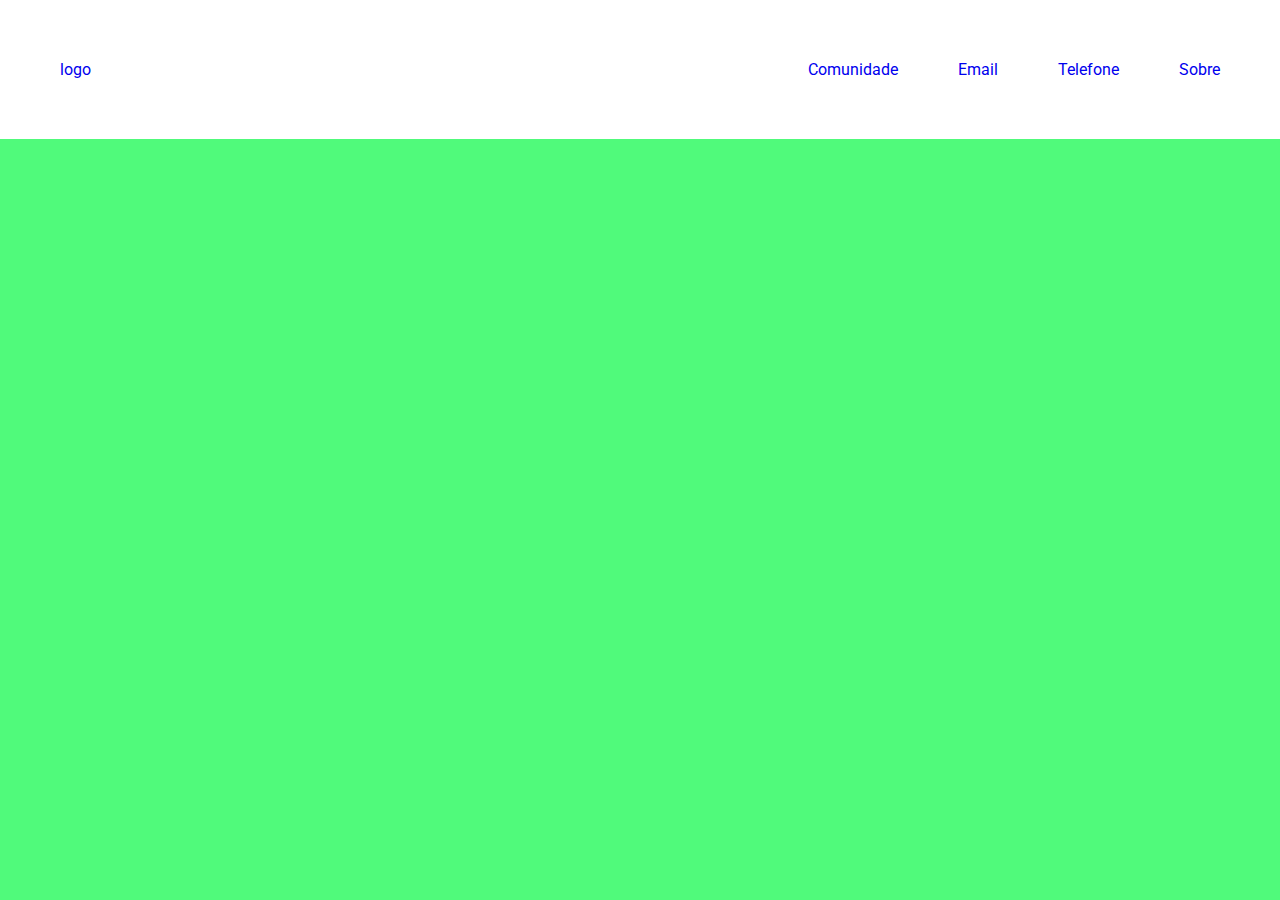
<file: menu/index.html>
<!DOCTYPE html>
<html lang="pt-br">
<head>
  <meta charset="UTF-8">
  <meta name="viewport" content="width=device-width, initial-scale=1.0">
  <title>Primeira página html</title>
  <link rel="icon" href="favicon.ico" type="image/x-icon"/>
  <link href="https://fonts.googleapis.com/css2?family=Roboto:wght@300&display=swap" rel="stylesheet">
  <link rel="stylesheet" href="style.css">
</head>
<body>
  <div id="page-home">
    <div class="content">
      <header>
        <div>
          <a href="#">logo</a>
        </div>
        <ul>
          <li><a href="https://discordapp.com/invite/gCRAFhc">Comunidade</a></li>
          <li><a href="mailto:oi@rocketseat.com.br">Email</a></li>
          <li><a href="tel:+55-47992078767">Telefone</a></li>
          <li><a href="/sobre/sobre.html">Sobre</a></li>
        </ul>
      </header>
    </div>
  </div>
</body>
</html>
</file>
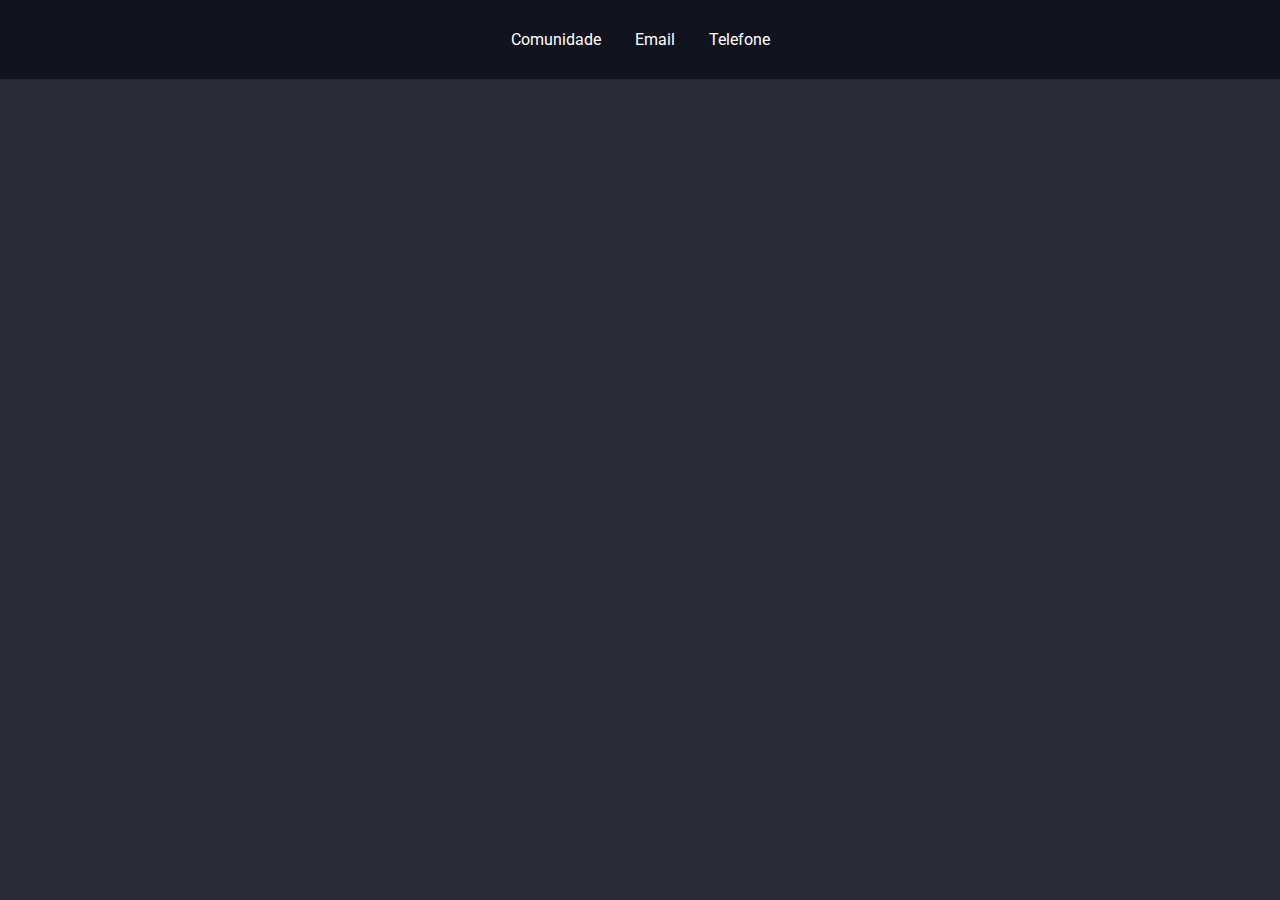
<file: modulo_desafios/desafio02-01.html>
<!DOCTYPE html>
<html lang="pt-br">
<head>
  <meta charset="UTF-8">
  <meta name="viewport" content="width=device-width, initial-scale=1.0">
  <title>Desafio 02-01</title>

  <link rel="icon" href="favicon.ico" type="image/x-icon" />

  <link href="https://fonts.googleapis.com/css2?family=Roboto:wght@400;500&display=swap" rel="stylesheet">

  <style>
    *{
      margin: 0;
      padding: 0;
    }
    body{
      background-color: #282a36;
      font-family: 'Roboto', sans-serif;
    }
    header{
      background: #11131f;
      padding: 30px;
    }
    header nav{
      text-align: center;
    }
    header nav a{
      margin: 0 15px;
      text-decoration: none;
      color: #fff;
    }
    header nav a:hover{
      color: #9da9f5;
      font-weight: 500;
      transition: color 300ms;
      
    }
  </style>
</head>
<body>
  <header>
    <nav>
      <a href="https://discordapp.com/invite/gCRAFhc">Comunidade</a>
      <a href="mailto:oi@rocketseat.com.br">Email</a>
      <a href="tel:+5547992078767">Telefone</a>
    </nav>
  </header>
</body>
</html>
</file>
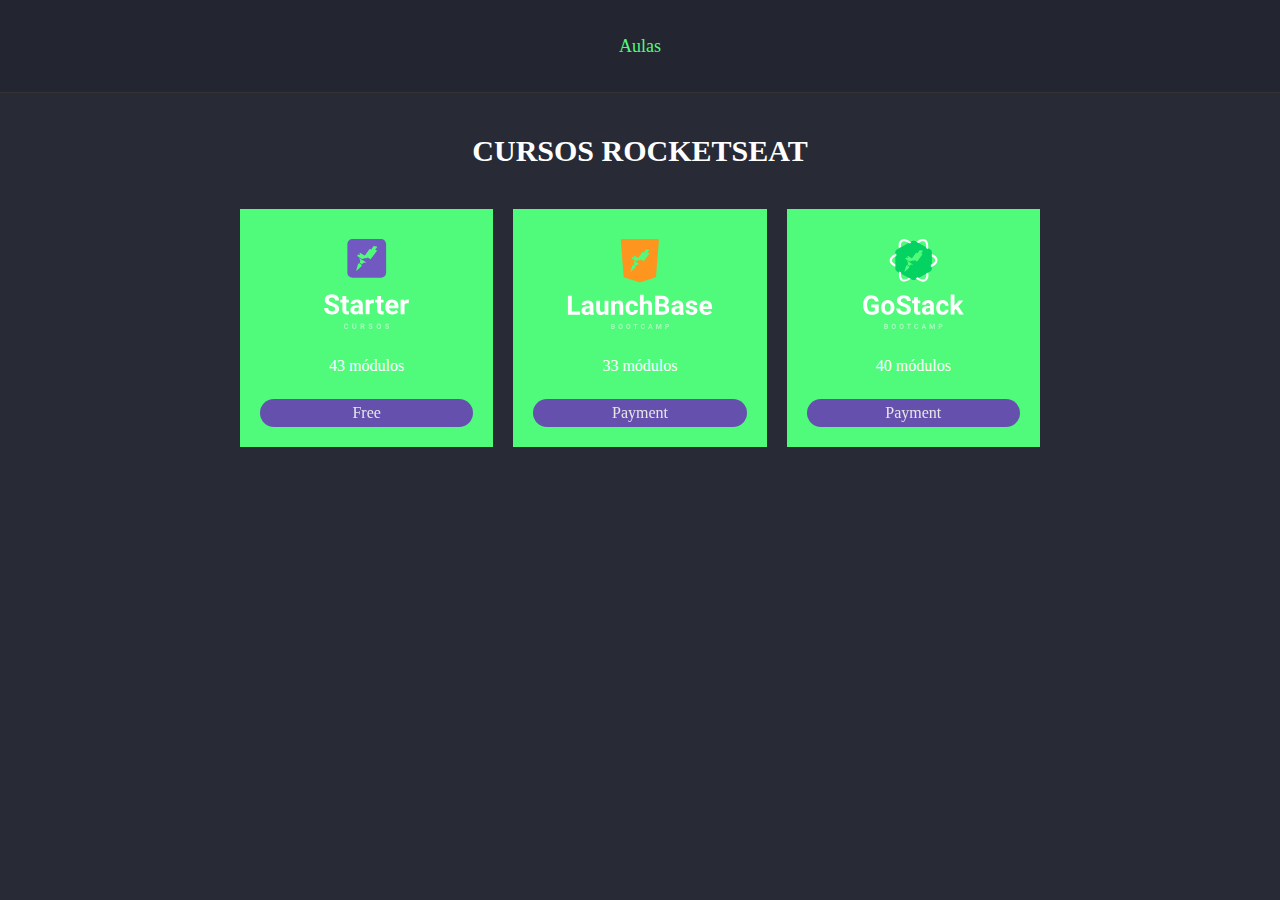
<file: pag_cursos_iframe/cursos.html>
<!DOCTYPE html>
<html lang="pt-br">
<head>
  <meta charset="UTF-8">
  <meta name="viewport" content="width=device-width, initial-scale=1.0">
  <title>Página de cursos e iframe</title>

  <link href="https://fonts.googleapis.com/icon?family=Material+Icons"
      rel="stylesheet">
  <link rel="stylesheet" href="style.css">
</head>
<body>
  <header>
    <div class="link">
      <a href="#">Aulas</a>
    </div>
  </header>

  <div id="wrapper">
    <h1>Cursos Rocketseat</h1>
  </div>

  <section class="cards">
    <div class="card" id="HN1UjzRSdBk">
      <div class="card_image-container">
        <a href="https://www.youtube.com/embed/HN1UjzRSdBk"><img src="starter.svg" alt="Logo curso starter "></a>
      </div>
      <div class="card_info">
        <p>43 módulos</p>
        <div class="card_price">
          <p>Free</p>
        </div>
      </div>
    </div>

    <div class="card" id="vqrjFnq3-uo">
      <div class="card_image-container">
        <a href="https://www.youtube.com/embed/vqrjFnq3-uo"><img src="launchbase.svg" alt="Logo curso launchbase "></a>
      </div>
      <div class="card_info">
        <p>33 módulos</p>
        <div class="card_price">
          <p>Payment</p>
        </div>
      </div>
    </div>

    <div class="card" id="2alg7MQ6_sI">
      <div class="card_image-container">
        <a href="https://www.youtube.com/embed/2alg7MQ6_sI" ><img src="gostack.svg" alt="Logo curso gostack "></a>
      </div>
      <div class="card_info">
        <p>40 módulos</p>
      </div>
      <div class="card_price">
        <p>Payment</p>
      </div>
    </div>

    
  </section>

  <div class="modal-overlay">
    <div class="modal">
      <a class="close-modal">
        <i class="material-icons" style="color: #000;">close</i>
      </a>
    </div>

    <div class="modal-content">
      <iframe src="#" frameborder="0"></iframe>
    </div>
  </div>
  <script src="scripts.js"></script>
</body>
</html>
</file>
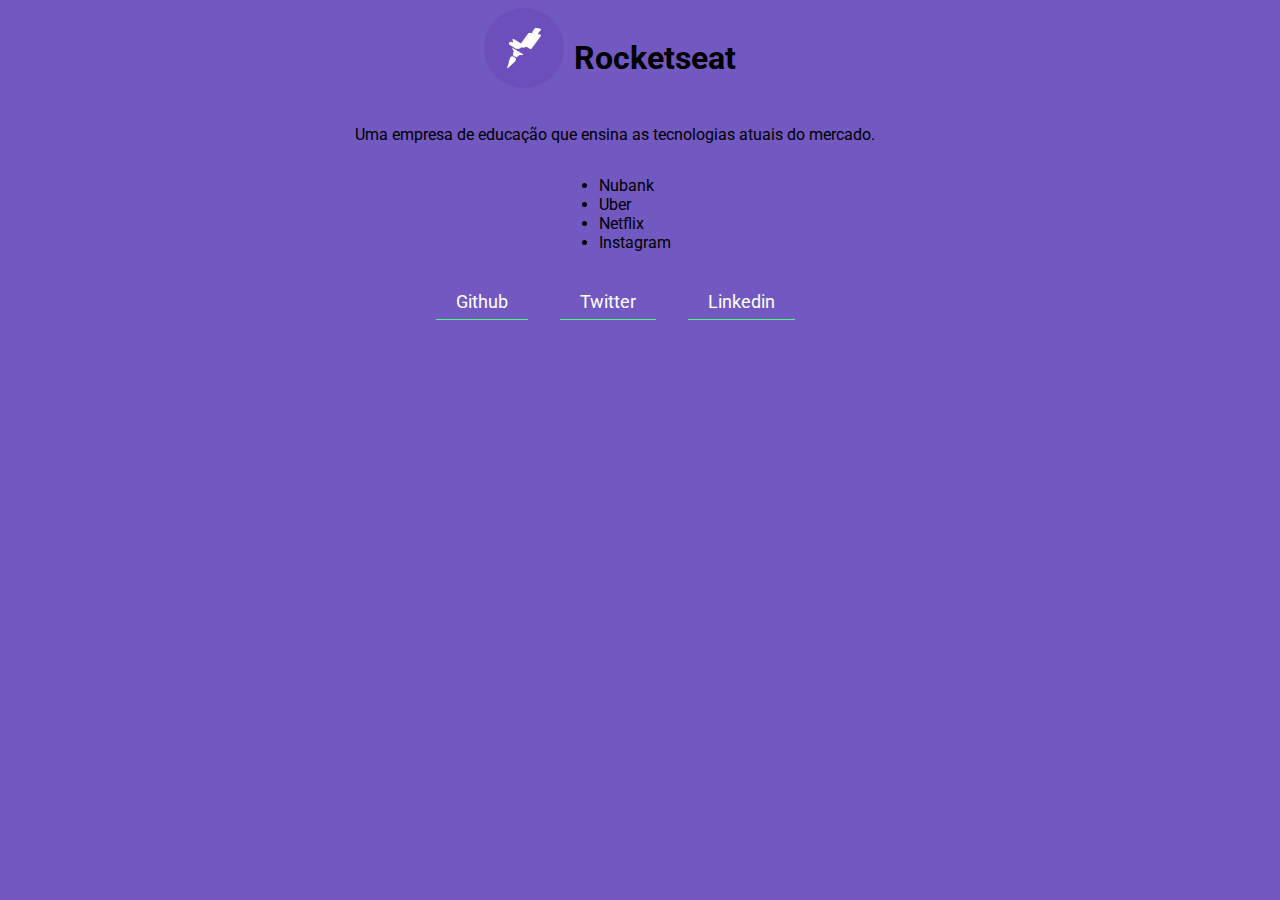
<file: sobre/sobre.html>
<!DOCTYPE html>
<html lang="pt-br">
<head>
  <meta charset="UTF-8">
  <meta name="viewport" content="width=device-width, initial-scale=1.0">
  <link href="https://fonts.googleapis.com/css2?family=Roboto&display=swap" rel="stylesheet">
  <link rel="stylesheet" href="style.css">
  <title>Sobre</title>
</head>
<body>
  <header>
    <div class="container">
      <img src="logo.png" alt="Logo rocketseat">
      <h1>Rocketseat</h1>
    </div>
  </header>

  <section>
    <div class="container">
      <p>Uma empresa de educação que ensina as tecnologias atuais do mercado.</p>
    </div>

    <div class="lista">
      <div class="container">
        
        <ul>
          <li>Nubank</li>
          <li>Uber</li>
          <li>Netflix</li>
          <li>Instagram</li>
        </ul>
      </div>
    </div>
  </section>

  <footer>
    <div class="container">
      <a href="https://github.com/fau-33" target="_blanc">Github</a>
      <a href="https://Twitter.com/flaviofelix" target="_blanc">Twitter</a>
      <a href="https://www.linkedin.com/in/flavio-felix-1092b71a7/" target="_blanc">Linkedin</a>
    </div>
  </footer>
</body>
</html>
</file>
<file: menu/style.css>
*{
  margin: 0;
  padding: 0;
  font-family: 'Roboto', sans-serif;
}
body{
  background-color: #50fa7b;
}

#page-home header{
  background-color: white;
  padding: 30px;
  display: flex;
  align-items: space-between;
  justify-content: space-between;
}

#page-home .content{
  width: 100%;
  height: 100%;
  display: flex;
  flex-direction: column;
  justify-content: right;
  margin: 0;
}

#page-home header ul{
  display: flex;
  list-style-type: none;
}

#page-home header ul li{
  display: flex;
  justify-items: right;
  align-items: right;
}

#page-home header li a {
  display: flex;
  text-decoration: none;
  padding: 30px;
  justify-content: right;
}

#page-home header div {
  padding: 30px;
}

#page-home header div a{
  text-decoration: none;
}
</file>
<file: pag_cursos_iframe/style.css>
@import "https://fonts.googleapis.com/css2?family=Source+Sans+Pro:wght@200;400;700&display=swap";

:root{
  --color-green:#50fa7b;
  --color-rocket:#7159c1;
}

*{
  margin: 0;
  padding: 0;
  border: 0;
  box-sizing: border-box;
  color: #fff;
}

body{
  background: #282a36;
}

header{
  padding: 32px;
  border-bottom: 1px solid #333;
  background: rgba(0,0,0, 0.1);
}

.link{
  text-align: center;
}

.link a{
  color: #fff;
  font-size: 18px;
  line-height: 28px;
  margin: 0 16px;
  padding-bottom: 3px;
  text-decoration: none;
}

.link a{
  color: var(--color-green);
  transition: color 200ms;
}

#wrapper{
  text-align: center;
  padding: 32px;
}

#wrapper img{
  border-radius: 50%;
  border: 5px solid var(--color-green) ;
  margin-bottom: 32px;
  height: 250px;
}

#wrapper h1{
  text-transform: uppercase;
  font-size: 30px;
  line-height: 52px;
  font-weight: bold;
}

#wrapper h2{
  font-size: 24px;
  line-height: 34px;
  font-weight: normal;
  margin-top: 8px;
  opacity: 0.8;
}

#wrapper p{
  max-width: 500px;
  margin: 32px auto;
  font-size: 24px;
  line-height: 34px;
}

#wrapper p a{
  color: var(--color-green);
}


/*=== CARDS ===*/

.cards{
  max-width: 800px;
  margin: 0 auto;
  display: grid;
  grid-template-columns: 1fr 1fr 1fr;
  gap: 20px;
  
}

.card{
  background-color: var(--color-green);
  padding: 20px;
}

.card_image-container img{
  padding-top: 10px;
  width: 100%;
  height: 100px;
}

.card_info p {
  padding: 24px;
  text-align: center;
}

.card_info p:hover{
  color: var(--color-rocket);
  cursor: pointer;
}

.card_price p{
  background-color: var(--color-rocket);
  filter: brightness(90%);
  padding: 5px 20px;
  border-radius: 20px;
  text-align: center;
}

.card_price p:hover{
  color: var(--color-green);
  cursor: pointer;
}

/*=== MODAL === */

.modal-overlay{
  background-color: rgba(0, 0, 0, 0.7);
  width: 100%;
  height: 100%;
  position: fixed;
  top: 0;
  opacity: 0;
  visibility: hidden;
}

.modal{
  background-color: #fff;
  width: 90%;
  height: 90%;
  margin: 5vh auto;
  position: relative;
}

.modal .close-modal{
  position: absolute;
  right: 8px;
  top: 8px;
  cursor: pointer;
}

/*=== MODAL .ACTIVE === */

.modal-overlay.active{
  opacity: 1;
  visibility: visible;
}

iframe{
  width: 100%;
  height: 90%;
  position: absolute;
  top: 5%;
}
</file>
<file: sobre/style.css>
*{
  font-family: 'Roboto', sans-serif;

}

body{
  background-color: #7159c1;
}


.container{
  display: flex;
  justify-content: center;
  padding-right: 50px;
}

header h1{
  padding: 10px;
}

.lista .container{
  align-items: center;
}
 
.lista li{
  align-items: flex-start;
}

img{
  width: 80px;
  height: 80px;
  border-radius: 40px;
}
 footer a{
   margin-top: 20px;
   padding: 20px;
   border-bottom: 1px solid #50fa7b;
   text-decoration: none;
   color: #fff;
   font-size: 18px;
   line-height: 28px;
   margin: 0 16px;
   padding-bottom: 3px;
 }
</file>
